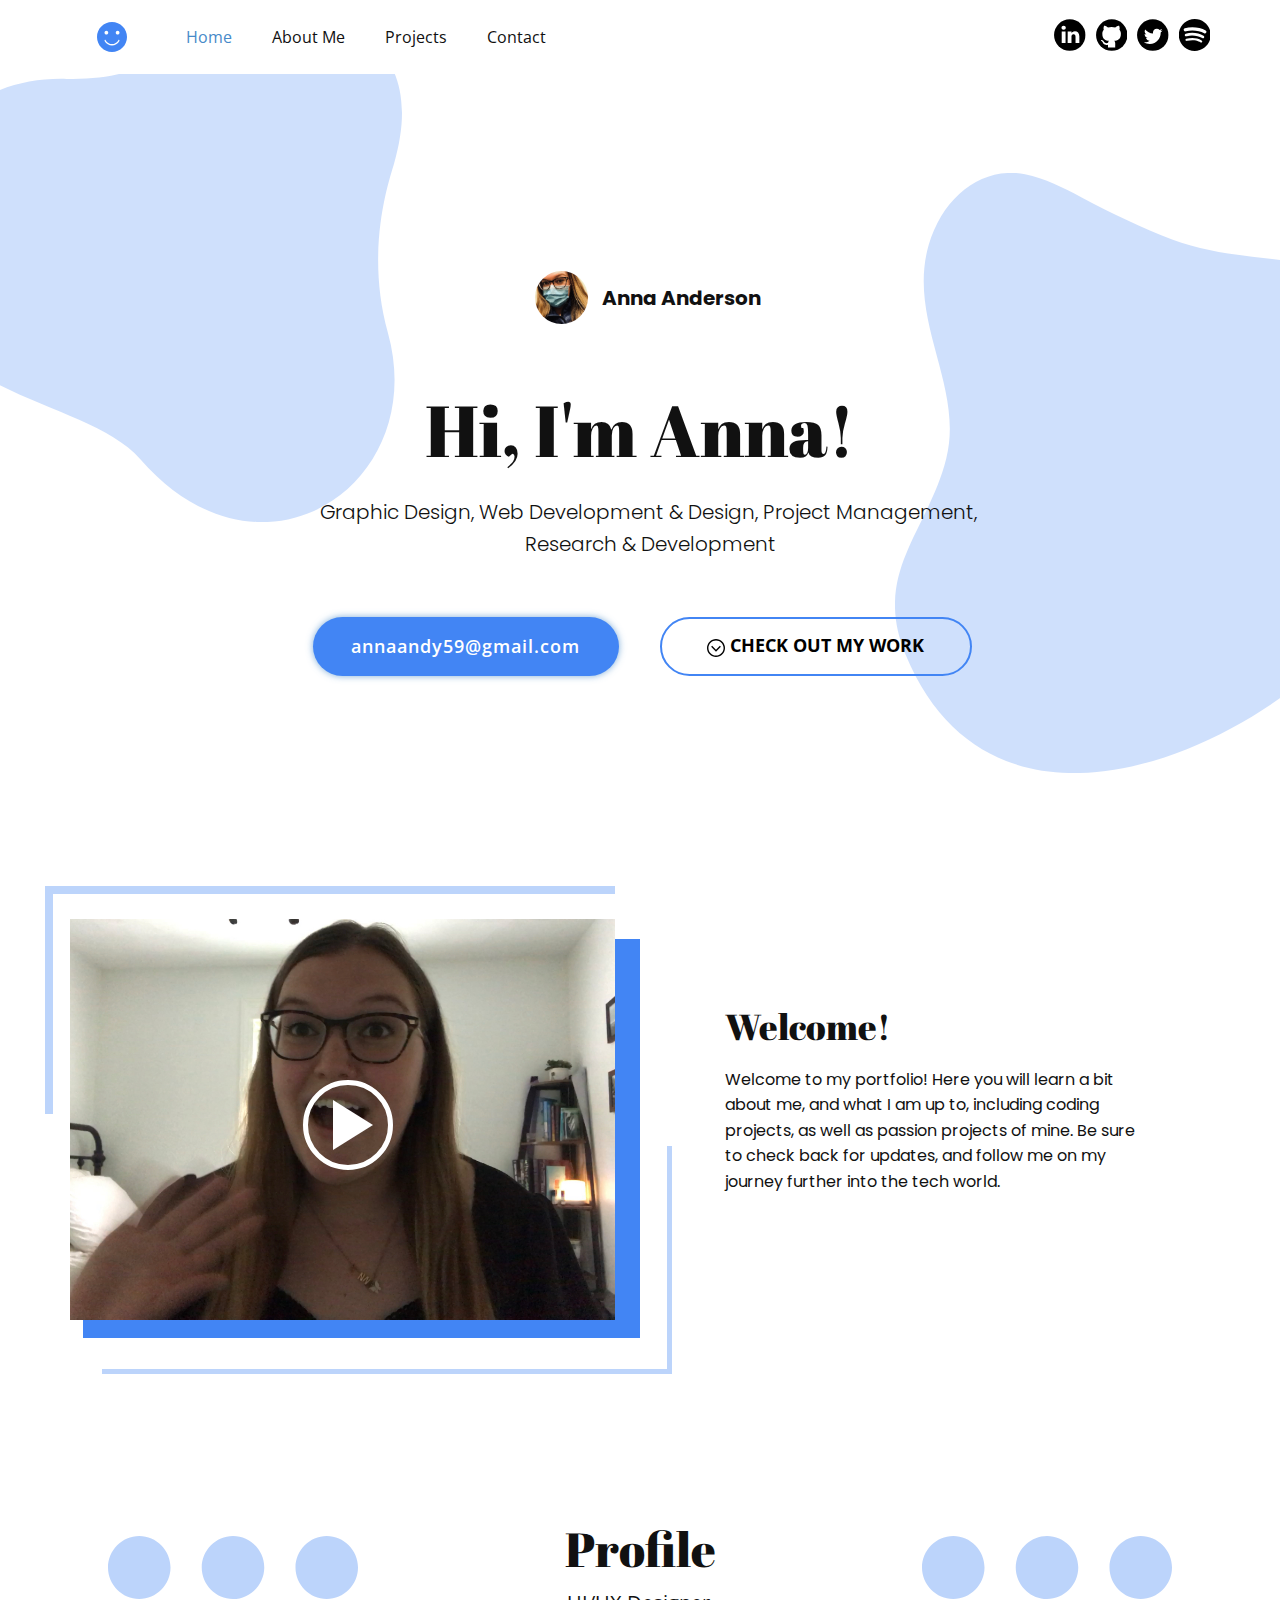
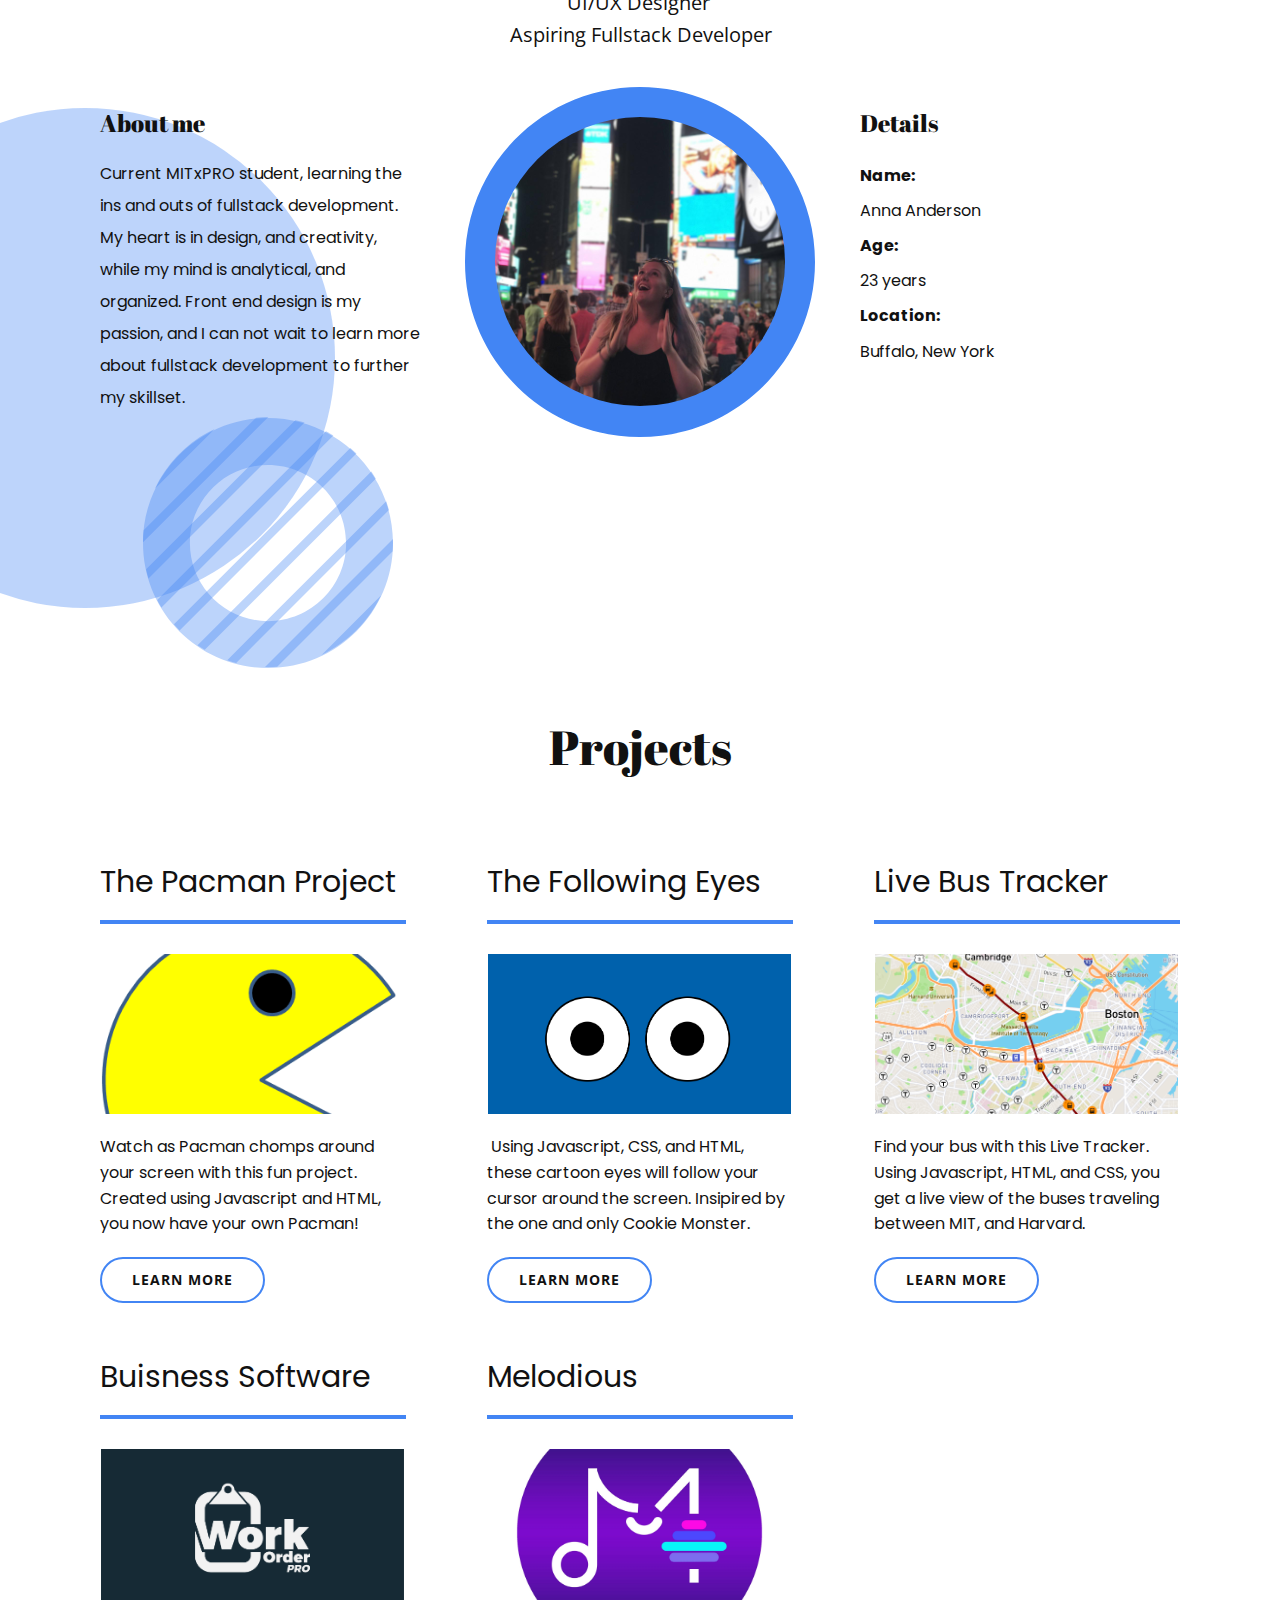
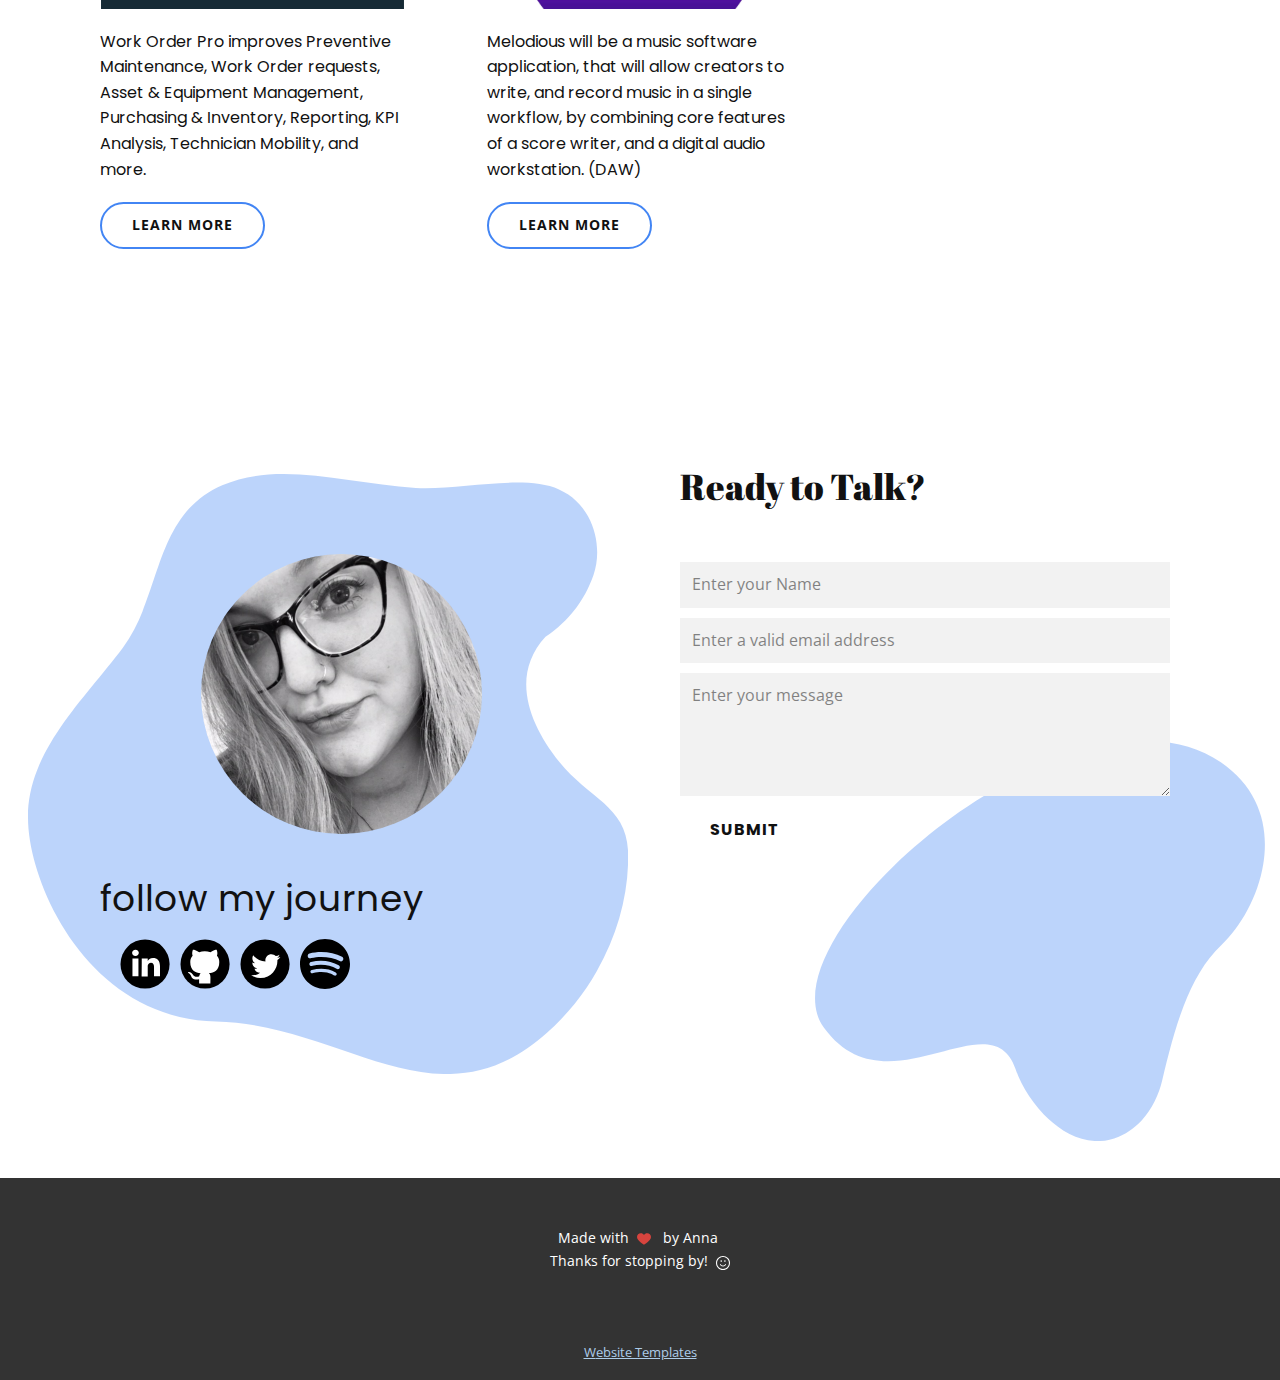
<file: index.html>
<!DOCTYPE html>
<html style="font-size: 16px;">
  <head>
    <meta name="viewport" content="width=device-width, initial-scale=1.0">
    <meta charset="utf-8">
    <meta name="keywords" content="Hi, I'm Anna!, Welcome!, Profile, Projects, follow my journey​, Ready to Talk​?">
    <meta name="description" content="">
    <meta name="page_type" content="np-template-header-footer-from-plugin">
    <title>Home</title>
    <link rel="stylesheet" href="nicepage.css" media="screen">
<link rel="stylesheet" href="Home.css" media="screen">
    <script class="u-script" type="text/javascript" src="jquery.js" defer=""></script>
    <script class="u-script" type="text/javascript" src="nicepage.js" defer=""></script>
    <meta name="generator" content="Nicepage 3.15.3, nicepage.com">
    <link id="u-theme-google-font" rel="stylesheet" href="https://fonts.googleapis.com/css?family=Roboto:100,100i,300,300i,400,400i,500,500i,700,700i,900,900i|Open+Sans:300,300i,400,400i,600,600i,700,700i,800,800i">
    <link id="u-page-google-font" rel="stylesheet" href="https://fonts.googleapis.com/css?family=Poppins:100,100i,200,200i,300,300i,400,400i,500,500i,600,600i,700,700i,800,800i,900,900i|Abril+Fatface:400">
    
    
    
    
    
    
    <script type="application/ld+json">{
		"@context": "http://schema.org",
		"@type": "Organization",
		"name": "",
		"url": "index.html",
		"sameAs": [
				"https://www.linkedin.com/in/anna-anderson-a6648b173",
				"https://github.com/AnnaAndy0",
				"https://twitter.com/Anna_Andy_",
				"https://open.spotify.com/user/obohouhadd54lkcz5szh0oqex"
		]
}</script>
    <meta property="og:title" content="Home">
    <meta property="og:type" content="website">
    <meta name="theme-color" content="#478ac9">
    <link rel="canonical" href="index.html">
    <meta property="og:url" content="index.html">
    <meta name="twitter:site" content="@">
    <meta name="twitter:card" content="summary_large_image">
    <meta name="twitter:title" content="Home">
    <meta name="twitter:description" content="">
  </head>
  <body data-home-page="Home.html" data-home-page-title="Home" class="u-body u-overlap"><header class="u-align-center-sm u-align-center-xs u-clearfix u-header u-header" id="sec-73fb"><div class="u-clearfix u-sheet u-sheet-1">
        <div class="u-social-icons u-spacing-10 u-social-icons-1">
          <a class="u-social-url" target="_blank" title="LinkedIn" href="https://www.linkedin.com/in/anna-anderson-a6648b173"><span class="u-icon u-icon-circle u-social-icon u-social-linkedin u-text-black u-icon-1"><svg class="u-svg-link" preserveAspectRatio="xMidYMin slice" viewBox="0 0 112 112" style=""><use xmlns:xlink="http://www.w3.org/1999/xlink" xlink:href="#svg-50aa"></use></svg><svg class="u-svg-content" viewBox="0 0 112 112" x="0" y="0" id="svg-50aa"><circle fill="currentColor" cx="56.1" cy="56.1" r="55"></circle><path fill="#FFFFFF" d="M41.3,83.7H27.9V43.4h13.4V83.7z M34.6,37.9L34.6,37.9c-4.6,0-7.5-3.1-7.5-7c0-4,3-7,7.6-7s7.4,3,7.5,7
            C42.2,34.8,39.2,37.9,34.6,37.9z M89.6,83.7H76.2V62.2c0-5.4-1.9-9.1-6.8-9.1c-3.7,0-5.9,2.5-6.9,4.9c-0.4,0.9-0.4,2.1-0.4,3.3v22.5
            H48.7c0,0,0.2-36.5,0-40.3h13.4v5.7c1.8-2.7,5-6.7,12.1-6.7c8.8,0,15.4,5.8,15.4,18.1V83.7z"></path></svg></span>
          </a>
          <a class="u-social-url" target="_blank" title="Github" href="https://github.com/AnnaAndy0"><span class="u-icon u-icon-circle u-social-github u-social-icon u-text-black u-icon-2"><svg class="u-svg-link" preserveAspectRatio="xMidYMin slice" viewBox="0 0 112 112" style=""><use xmlns:xlink="http://www.w3.org/1999/xlink" xlink:href="#svg-a425"></use></svg><svg class="u-svg-content" viewBox="0 0 112 112" x="0" y="0" id="svg-a425"><circle fill="currentColor" cx="56.1" cy="56.1" r="55"></circle><path fill="#FFFFFF" d="M88,51.3c0-5.5-1.9-10.2-5.3-13.7c0.6-1.3,2.3-6.5-0.5-13.5c0,0-4.2-1.4-14,5.3c-4.1-1.1-8.4-1.7-12.7-1.8
	c-4.3,0-8.7,0.6-12.7,1.8c-9.7-6.6-14-5.3-14-5.3c-2.8,7-1,12.2-0.5,13.5C25,41.2,23,45.7,23,51.3c0,19.6,11.9,23.9,23.3,25.2
	c-1.5,1.3-2.8,3.5-3.2,6.8c-3,1.3-10.2,3.6-14.9-4.3c0,0-2.7-4.9-7.8-5.3c0,0-5-0.1-0.4,3.1c0,0,3.3,1.6,5.6,7.5c0,0,3,9.1,17.2,6
	c0,4.3,0.1,8.3,0.1,9.5h25.2c0-1.7,0.1-7.2,0.1-14c0-4.7-1.7-7.9-3.4-9.4C76,75.2,88,70.9,88,51.3z"></path></svg></span>
          </a>
          <a class="u-social-url" target="_blank" title="Twitter" href="https://twitter.com/Anna_Andy_"><span class="u-icon u-icon-circle u-social-icon u-social-twitter u-text-black u-icon-3"><svg class="u-svg-link" preserveAspectRatio="xMidYMin slice" viewBox="0 0 112 112" style=""><use xmlns:xlink="http://www.w3.org/1999/xlink" xlink:href="#svg-7ea7"></use></svg><svg class="u-svg-content" viewBox="0 0 112 112" x="0" y="0" id="svg-7ea7"><circle fill="currentColor" class="st0" cx="56.1" cy="56.1" r="55"></circle><path fill="#FFFFFF" d="M83.8,47.3c0,0.6,0,1.2,0,1.7c0,17.7-13.5,38.2-38.2,38.2C38,87.2,31,85,25,81.2c1,0.1,2.1,0.2,3.2,0.2
            c6.3,0,12.1-2.1,16.7-5.7c-5.9-0.1-10.8-4-12.5-9.3c0.8,0.2,1.7,0.2,2.5,0.2c1.2,0,2.4-0.2,3.5-0.5c-6.1-1.2-10.8-6.7-10.8-13.1
            c0-0.1,0-0.1,0-0.2c1.8,1,3.9,1.6,6.1,1.7c-3.6-2.4-6-6.5-6-11.2c0-2.5,0.7-4.8,1.8-6.7c6.6,8.1,16.5,13.5,27.6,14
            c-0.2-1-0.3-2-0.3-3.1c0-7.4,6-13.4,13.4-13.4c3.9,0,7.3,1.6,9.8,4.2c3.1-0.6,5.9-1.7,8.5-3.3c-1,3.1-3.1,5.8-5.9,7.4
            c2.7-0.3,5.3-1,7.7-2.1C88.7,43,86.4,45.4,83.8,47.3z"></path></svg></span>
          </a>
          <a class="u-social-url" target="_blank" title="Spotify" href="https://open.spotify.com/user/obohouhadd54lkcz5szh0oqex"><span class="u-icon u-icon-circle u-social-icon u-social-spotify u-text-black u-icon-4"><svg class="u-svg-link" preserveAspectRatio="xMidYMin slice" viewBox="0 0 24 24" style=""><use xmlns:xlink="http://www.w3.org/1999/xlink" xlink:href="#svg-1ce2"></use></svg><svg class="u-svg-content" viewBox="0 0 24 24" id="svg-1ce2"><path d="m12 24c6.624 0 12-5.376 12-12s-5.376-12-12-12-12 5.376-12 12 5.376 12 12 12zm4.872-6.344v.001c-.807 0-3.356-2.828-10.52-1.36-.189.049-.436.126-.576.126-.915 0-1.09-1.369-.106-1.578 3.963-.875 8.013-.798 11.467 1.268.824.526.474 1.543-.265 1.543zm1.303-3.173c-.113-.03-.08.069-.597-.203-3.025-1.79-7.533-2.512-11.545-1.423-.232.063-.358.126-.576.126-1.071 0-1.355-1.611-.188-1.94 4.716-1.325 9.775-.552 13.297 1.543.392.232.547.533.547.953-.005.522-.411.944-.938.944zm-13.627-7.485c4.523-1.324 11.368-.906 15.624 1.578 1.091.629.662 2.22-.498 2.22l-.001-.001c-.252 0-.407-.063-.625-.189-3.443-2.056-9.604-2.549-13.59-1.436-.175.048-.393.125-.625.125-.639 0-1.127-.499-1.127-1.142 0-.657.407-1.029.842-1.155z"></path></svg></span>
          </a>
        </div>
        <nav class="u-align-left u-menu u-menu-dropdown u-offcanvas u-menu-1">
          <div class="menu-collapse" style="font-size: 1rem;">
            <a class="u-button-style u-nav-link" href="#">
              <svg class="u-svg-link" preserveAspectRatio="xMidYMin slice" viewBox="0 0 302 302" style=""><use xmlns:xlink="http://www.w3.org/1999/xlink" xlink:href="#svg-8a8f"></use></svg>
              <svg xmlns="http://www.w3.org/2000/svg" xmlns:xlink="http://www.w3.org/1999/xlink" version="1.1" id="svg-8a8f" x="0px" y="0px" viewBox="0 0 302 302" style="enable-background:new 0 0 302 302;" xml:space="preserve" class="u-svg-content"><g><rect y="36" width="302" height="30"></rect><rect y="236" width="302" height="30"></rect><rect y="136" width="302" height="30"></rect>
</g><g></g><g></g><g></g><g></g><g></g><g></g><g></g><g></g><g></g><g></g><g></g><g></g><g></g><g></g><g></g></svg>
            </a>
          </div>
          <div class="u-custom-menu u-nav-container">
            <ul class="u-nav u-unstyled u-nav-1"><li class="u-nav-item"><a class="u-button-style u-nav-link u-text-active-palette-1-base u-text-hover-palette-2-base" href="Home.html#carousel_c04e" data-page-id="51518900" style="padding: 10px 20px;">Home</a>
</li><li class="u-nav-item"><a class="u-button-style u-nav-link u-text-active-palette-1-base u-text-hover-palette-2-base" href="Home.html#carousel_fd09" data-page-id="51518900" style="padding: 10px 20px;">About Me</a>
</li><li class="u-nav-item"><a class="u-button-style u-nav-link u-text-active-palette-1-base u-text-hover-palette-2-base" href="Home.html#sec-bd10" data-page-id="51518900" style="padding: 10px 20px;">Projects</a>
</li><li class="u-nav-item"><a class="u-button-style u-nav-link u-text-active-palette-1-base u-text-hover-palette-2-base" href="Home.html#sec-a4eb" data-page-id="51518900" style="padding: 10px 20px;">Contact</a>
</li></ul>
          </div>
          <div class="u-custom-menu u-nav-container-collapse">
            <div class="u-align-center u-black u-container-style u-inner-container-layout u-opacity u-opacity-95 u-sidenav">
              <div class="u-sidenav-overflow">
                <div class="u-menu-close"></div>
                <ul class="u-align-center u-nav u-popupmenu-items u-unstyled u-nav-2"><li class="u-nav-item"><a class="u-button-style u-nav-link" href="Home.html#carousel_c04e" data-page-id="51518900" style="padding: 10px 20px;">Home</a>
</li><li class="u-nav-item"><a class="u-button-style u-nav-link" href="Home.html#carousel_fd09" data-page-id="51518900" style="padding: 10px 20px;">About Me</a>
</li><li class="u-nav-item"><a class="u-button-style u-nav-link" href="Home.html#sec-bd10" data-page-id="51518900" style="padding: 10px 20px;">Projects</a>
</li><li class="u-nav-item"><a class="u-button-style u-nav-link" href="Home.html#sec-a4eb" data-page-id="51518900" style="padding: 10px 20px;">Contact</a>
</li></ul>
              </div>
            </div>
            <div class="u-black u-menu-overlay u-opacity u-opacity-70"></div>
          </div>
        </nav>
        <div class="u-shape u-shape-svg u-text-custom-color-3 u-shape-1">
          <svg class="u-svg-link" preserveAspectRatio="none" viewBox="0 0 160 160" style=""><use xmlns:xlink="http://www.w3.org/1999/xlink" xlink:href="#svg-53cf"></use></svg>
          <svg class="u-svg-content" viewBox="0 0 160 160" x="0px" y="0px" id="svg-53cf"><path d="M80,0C35.9,0,0,35.9,0,80s35.9,80,80,80s80-35.9,80-80S124.1,0,80,0z M50,46.7c5.5,0,10,4.5,10,10s-4.5,10-10,10
	s-10-4.5-10-10S44.5,46.7,50,46.7z M119.5,100.8C110.8,116,96.1,125,80,125s-30.7-9.1-39.5-24.2c-1-1.7-0.5-4.1,1-5.2
	s3.6-0.6,4.6,1.1c7.4,13.1,20.1,20.8,33.9,20.8s26.4-7.8,33.9-20.8c1-1.7,3.1-2.3,4.6-1.1C120,96.7,120.5,99.1,119.5,100.8z
	 M110,66.7c-5.5,0-10-4.5-10-10s4.5-10,10-10s10,4.5,10,10S115.5,66.7,110,66.7z"></path></svg>
        </div>
      </div></header>
    <section class="u-align-center u-clearfix u-white u-section-1" id="carousel_c04e">
      <div class="u-clearfix u-sheet u-sheet-1">
        <div class="u-shape u-shape-svg u-text-palette-1-base u-shape-1">
          <svg class="u-svg-link" preserveAspectRatio="none" viewBox="0 0 160 160" style=""><use xmlns:xlink="http://www.w3.org/1999/xlink" xlink:href="#svg-2569"></use></svg>
          <svg class="u-svg-content" viewBox="0 0 160 160" x="0px" y="0px" id="svg-2569"><path d="M152.7,0c-4,0-7.3,3.3-7.3,7.3s3.3,7.3,7.3,7.3c4,0,7.3-3.3,7.3-7.3S156.7,0,152.7,0z M128.5,24.2c-4,0-7.3,3.3-7.3,7.3
	s3.3,7.3,7.3,7.3c4,0,7.3-3.3,7.3-7.3S132.5,24.2,128.5,24.2z M152.7,24.2c-4,0-7.3,3.3-7.3,7.3s3.3,7.3,7.3,7.3
	c4,0,7.3-3.3,7.3-7.3S156.7,24.2,152.7,24.2z M104.2,48.5c-4,0-7.3,3.3-7.3,7.3s3.3,7.3,7.3,7.3c4,0,7.3-3.3,7.3-7.3
	S108.2,48.5,104.2,48.5z M128.5,48.5c-4,0-7.3,3.3-7.3,7.3s3.3,7.3,7.3,7.3c4,0,7.3-3.3,7.3-7.3S132.5,48.5,128.5,48.5z M152.7,48.5
	c-4,0-7.3,3.3-7.3,7.3s3.3,7.3,7.3,7.3c4,0,7.3-3.3,7.3-7.3S156.7,48.5,152.7,48.5z M80,72.7c-4,0-7.3,3.3-7.3,7.3s3.3,7.3,7.3,7.3
	s7.3-3.3,7.3-7.3S84,72.7,80,72.7z M104.2,72.7c-4,0-7.3,3.3-7.3,7.3s3.3,7.3,7.3,7.3c4,0,7.3-3.3,7.3-7.3S108.2,72.7,104.2,72.7z
	 M128.5,72.7c-4,0-7.3,3.3-7.3,7.3s3.3,7.3,7.3,7.3c4,0,7.3-3.3,7.3-7.3S132.5,72.7,128.5,72.7z M152.7,72.7c-4,0-7.3,3.3-7.3,7.3
	s3.3,7.3,7.3,7.3c4,0,7.3-3.3,7.3-7.3S156.7,72.7,152.7,72.7z M55.8,97c-4,0-7.3,3.3-7.3,7.3c0,4,3.3,7.3,7.3,7.3s7.3-3.3,7.3-7.3
	C63,100.3,59.7,97,55.8,97z M80,97c-4,0-7.3,3.3-7.3,7.3c0,4,3.3,7.3,7.3,7.3s7.3-3.3,7.3-7.3C87.3,100.3,84,97,80,97z M104.2,97
	c-4,0-7.3,3.3-7.3,7.3c0,4,3.3,7.3,7.3,7.3c4,0,7.3-3.3,7.3-7.3C111.5,100.3,108.2,97,104.2,97z M128.5,97c-4,0-7.3,3.3-7.3,7.3
	c0,4,3.3,7.3,7.3,7.3c4,0,7.3-3.3,7.3-7.3C135.8,100.3,132.5,97,128.5,97z M152.7,97c-4,0-7.3,3.3-7.3,7.3c0,4,3.3,7.3,7.3,7.3
	c4,0,7.3-3.3,7.3-7.3C160,100.3,156.7,97,152.7,97z M31.5,121.2c-4,0-7.3,3.3-7.3,7.3c0,4,3.3,7.3,7.3,7.3s7.3-3.3,7.3-7.3
	C38.8,124.5,35.5,121.2,31.5,121.2z M55.8,121.2c-4,0-7.3,3.3-7.3,7.3c0,4,3.3,7.3,7.3,7.3s7.3-3.3,7.3-7.3
	C63,124.5,59.7,121.2,55.8,121.2z M80,121.2c-4,0-7.3,3.3-7.3,7.3c0,4,3.3,7.3,7.3,7.3s7.3-3.3,7.3-7.3
	C87.3,124.5,84,121.2,80,121.2z M104.2,121.2c-4,0-7.3,3.3-7.3,7.3c0,4,3.3,7.3,7.3,7.3c4,0,7.3-3.3,7.3-7.3
	C111.5,124.5,108.2,121.2,104.2,121.2z M128.5,121.2c-4,0-7.3,3.3-7.3,7.3c0,4,3.3,7.3,7.3,7.3c4,0,7.3-3.3,7.3-7.3
	C135.8,124.5,132.5,121.2,128.5,121.2z M152.7,121.2c-4,0-7.3,3.3-7.3,7.3c0,4,3.3,7.3,7.3,7.3c4,0,7.3-3.3,7.3-7.3
	C160,124.5,156.7,121.2,152.7,121.2z M7.3,145.5c-4,0-7.3,3.3-7.3,7.3c0,4,3.3,7.3,7.3,7.3s7.3-3.3,7.3-7.3
	C14.5,148.8,11.2,145.5,7.3,145.5z M31.5,145.5c-4,0-7.3,3.3-7.3,7.3c0,4,3.3,7.3,7.3,7.3s7.3-3.3,7.3-7.3
	C38.8,148.8,35.5,145.5,31.5,145.5z M55.8,145.5c-4,0-7.3,3.3-7.3,7.3c0,4,3.3,7.3,7.3,7.3s7.3-3.3,7.3-7.3
	C63,148.8,59.7,145.5,55.8,145.5z M80,145.5c-4,0-7.3,3.3-7.3,7.3c0,4,3.3,7.3,7.3,7.3s7.3-3.3,7.3-7.3
	C87.3,148.8,84,145.5,80,145.5z M104.2,145.5c-4,0-7.3,3.3-7.3,7.3c0,4,3.3,7.3,7.3,7.3c4,0,7.3-3.3,7.3-7.3
	C111.5,148.8,108.2,145.5,104.2,145.5z M128.5,145.5c-4,0-7.3,3.3-7.3,7.3c0,4,3.3,7.3,7.3,7.3c4,0,7.3-3.3,7.3-7.3
	C135.8,148.8,132.5,145.5,128.5,145.5z M152.7,145.5c-4,0-7.3,3.3-7.3,7.3c0,4,3.3,7.3,7.3,7.3c4,0,7.3-3.3,7.3-7.3
	C160,148.8,156.7,145.5,152.7,145.5z"></path></svg>
        </div>
        <div class="u-opacity u-opacity-25 u-shape u-shape-svg u-text-custom-color-3 u-shape-2">
          <svg class="u-svg-link" preserveAspectRatio="none" viewBox="0 0 160 140" style=""><use xmlns:xlink="http://www.w3.org/1999/xlink" xlink:href="#svg-2ee9"></use></svg>
          <svg class="u-svg-content" viewBox="0 0 160 140" x="0px" y="0px" id="svg-2ee9"><g><g><path d="M138.9,102.2c-9.5,10.1-24.4,20.2-41.2,27.4C63.2,144.5,21,147.1,3.1,112.4c-9.9-19.1,6.5-28.8,11.8-45.7
			c5.3-16.9-11.4-32.3-5.1-49.9c1.8-4.9,4.9-9,8.9-11.9C24,1,30.8-0.8,37.8,0.3C43.6,1.2,49,3.5,54.3,5.7c8.8,3.7,17.4,7.1,26.3,9.8
			c15.7,4.7,31.3,3.7,47.1,7.2c8.5,1.9,16.7,5.6,22.6,11.8C170.3,55.7,155.8,84.1,138.9,102.2z"></path>
</g>
</g></svg>
        </div>
        <div class="u-opacity u-opacity-25 u-shape u-shape-svg u-text-custom-color-3 u-shape-3">
          <svg class="u-svg-link" preserveAspectRatio="none" viewBox="0 0 160 160" style=""><use xmlns:xlink="http://www.w3.org/1999/xlink" xlink:href="#svg-49ae"></use></svg>
          <svg class="u-svg-content" viewBox="0 0 160 160" x="0px" y="0px" id="svg-49ae"><path d="M157.4,45.5c11.3-39.1-16.3-50.2-43.8-43.8c-25.2,5.8-35.5,17.2-61,16.5C21.7,17.4,0,39.8,0,71.3
	c0,49.1,58.2,47.8,76.2,68.5c38.8,44.7,92.8,8.2,79.3-40.3C148.1,73.2,155.9,50.6,157.4,45.5z"></path></svg>
        </div>
        <div class="u-align-left u-container-style u-group u-group-1">
          <div class="u-container-layout u-container-layout-1">
            <div alt="" class="u-image u-image-circle u-image-1" data-image-width="2320" data-image-height="3088"></div>
            <h5 class="u-align-center u-custom-font u-text u-text-1">Anna Anderson</h5>
          </div>
        </div>
        <div class="u-container-style u-group u-group-2">
          <div class="u-container-layout u-container-layout-2">
            <h1 class="u-align-center u-custom-font u-text u-text-2">Hi, I'm Anna!</h1>
            <p class="u-align-center u-custom-font u-text u-text-3">Graphic Design, Web Development &amp; Design, Project Management,<br>&nbsp;Research &amp; Development
            </p>
          </div>
        </div>
        <div class="u-clearfix u-gutter-0 u-layout-wrap u-layout-wrap-1">
          <div class="u-layout">
            <div class="u-layout-row">
              <div class="u-align-center-sm u-align-center-xs u-align-right-lg u-align-right-md u-align-right-xl u-container-style u-layout-cell u-left-cell u-size-30 u-layout-cell-1">
                <div class="u-container-layout u-valign-bottom-sm u-valign-bottom-xs u-container-layout-3">
                  <a href="mailto:annaandy59@gmail.com" class="u-btn u-btn-round u-button-style u-custom-color-3 u-radius-50 u-btn-1">annaandy59@gmail.com</a>
                </div>
              </div>
              <div class="u-align-center-sm u-align-center-xs u-align-left-lg u-align-left-md u-align-left-xl u-container-style u-layout-cell u-right-cell u-size-30 u-layout-cell-2">
                <div class="u-container-layout u-valign-middle-lg u-valign-middle-md u-valign-middle-xl u-valign-top-sm u-valign-top-xs u-container-layout-4">
                  <a href="Home.html#sec-bd10" data-page-id="51518900" class="u-border-2 u-border-custom-color-3 u-btn u-btn-round u-button-style u-hover-custom-color-3 u-none u-radius-50 u-text-black u-text-hover-white u-btn-2"><span class="u-icon"><svg xmlns="http://www.w3.org/2000/svg" xmlns:xlink="http://www.w3.org/1999/xlink" version="1.1" xml:space="preserve" class="u-svg-content" viewBox="0 0 512 512" style="width: 1em; height: 1em;"><path d="m256 512c-68.378906 0-132.667969-26.628906-181.019531-74.980469-48.351563-48.351562-74.980469-112.640625-74.980469-181.019531s26.628906-132.667969 74.980469-181.019531c48.351562-48.351563 112.640625-74.980469 181.019531-74.980469s132.667969 26.628906 181.019531 74.980469c48.351563 48.351562 74.980469 112.640625 74.980469 181.019531s-26.628906 132.667969-74.980469 181.019531c-48.351562 48.351563-112.640625 74.980469-181.019531 74.980469zm0-472c-119.101562 0-216 96.898438-216 216s96.898438 216 216 216 216-96.898438 216-216-96.898438-216-216-216zm138.285156 182-28.285156-28.285156-110 110-110-110-28.285156 28.285156 138.285156 138.285156zm0 0"></path></svg><img></span>&nbsp;Check out my work
                  </a>
                </div>
              </div>
            </div>
          </div>
        </div>
      </div>
    </section>
    <section class="u-clearfix u-section-2" id="sec-0da6">
      <div class="u-clearfix u-sheet u-sheet-1">
        <div class="u-custom-color-3 u-shape u-shape-rectangle u-shape-1"></div>
        <div class="u-clearfix u-expanded-width u-gutter-50 u-layout-wrap u-layout-wrap-1">
          <div class="u-layout">
            <div class="u-layout-row">
              <div class="u-align-left u-container-style u-layout-cell u-left-cell u-size-30 u-layout-cell-1">
                <div class="u-container-layout u-container-layout-1">
                  <div class="u-expanded u-video u-video-contain u-video-1">
                    <div class="embed-responsive embed-responsive-1">
                      <iframe style="position: absolute;top: 0;left: 0;width: 100%;height: 100%;" class="embed-responsive-item" data-src="https://www.youtube.com/embed/jyIqPT9k4eg?mute=0&amp;showinfo=0&amp;controls=0&amp;start=0" data-poster="images/IMG_479E9BB06CF0-1.jpeg" frameborder="0" allowfullscreen=""></iframe>
                      <button class="u-video-poster u-video-poster-1" data-src="images/IMG_479E9BB06CF0-1.jpeg"></button>
                    </div>
                  </div>
                </div>
              </div>
              <div class="u-align-left u-container-style u-layout-cell u-right-cell u-size-30 u-layout-cell-2">
                <div class="u-container-layout u-container-layout-2">
                  <h2 class="u-custom-font u-text u-text-1">Welcome!</h2>
                  <p class="u-custom-font u-text u-text-2">Welcome to my portfolio! Here you will learn a bit about me, and what I am up to, including coding projects, as well as passion projects of mine. Be sure to check back for updates, and follow me on my journey further into the tech world.&nbsp;</p>
                </div>
              </div>
            </div>
          </div>
        </div>
        <div class="u-border-8 u-border-custom-color-3 u-opacity u-opacity-35 u-shape u-shape-bottom u-shape-right u-shape-2"></div>
        <div class="u-border-5 u-border-custom-color-3 u-opacity u-opacity-35 u-shape u-shape-left u-shape-top u-shape-3"></div>
      </div>
    </section>
    <section class="u-align-center-lg u-align-center-md u-align-center-xl u-align-left-sm u-align-left-xs u-clearfix u-section-3" id="carousel_fd09">
      <div class="u-clearfix u-sheet u-sheet-1">
        <div class="u-custom-color-3 u-opacity u-opacity-35 u-shape u-shape-circle u-shape-1"></div>
        <h1 class="u-custom-font u-text u-text-1">Profile</h1>
        <div class="u-opacity u-opacity-35 u-shape u-shape-svg u-text-custom-color-3 u-shape-2">
          <svg class="u-svg-link" preserveAspectRatio="none" viewBox="0 0 160 40" style=""><use xmlns:xlink="http://www.w3.org/1999/xlink" xlink:href="#svg-ef60"></use></svg>
          <svg class="u-svg-content" viewBox="0 0 160 40" x="0px" y="0px" id="svg-ef60"><path d="M60,20C60,9.1,69.1,0,80,0s20,9.1,20,20s-9.1,20-20,20S60,30.9,60,20z M0,20C0,9.1,9.1,0,20,0s20,9.1,20,20s-9.1,20-20,20
	S0,30.9,0,20z M120,20c0-10.9,9.1-20,20-20s20,9.1,20,20s-9.1,20-20,20S120,30.9,120,20z"></path></svg>
        </div>
        <p class="u-large-text u-text u-text-variant u-text-2">UI/UX Designer&nbsp;<br>Aspiring Fullstack Developer
        </p>
        <div class="u-opacity u-opacity-35 u-shape u-shape-svg u-text-custom-color-3 u-shape-3">
          <svg class="u-svg-link" preserveAspectRatio="none" viewBox="0 0 160 40" style=""><use xmlns:xlink="http://www.w3.org/1999/xlink" xlink:href="#svg-7140"></use></svg>
          <svg class="u-svg-content" viewBox="0 0 160 40" x="0px" y="0px" id="svg-7140"><path d="M60,20C60,9.1,69.1,0,80,0s20,9.1,20,20s-9.1,20-20,20S60,30.9,60,20z M0,20C0,9.1,9.1,0,20,0s20,9.1,20,20s-9.1,20-20,20
	S0,30.9,0,20z M120,20c0-10.9,9.1-20,20-20s20,9.1,20,20s-9.1,20-20,20S120,30.9,120,20z"></path></svg>
        </div>
        <div class="u-opacity u-opacity-35 u-shape u-shape-svg u-text-custom-color-3 u-shape-4">
          <svg class="u-svg-link" preserveAspectRatio="none" viewBox="0 0 160 160" style=""><use xmlns:xlink="http://www.w3.org/1999/xlink" xlink:href="#svg-60f5"></use></svg>
          <svg class="u-svg-content" viewBox="0 0 160 160" x="0px" y="0px" id="svg-60f5"><path d="M114.3,152.3l38-38C144.4,130.9,130.9,144.4,114.3,152.3z M117.1,9.1l-108,108c0.8,1.6,1.7,3.2,2.7,4.8l110-110
	C120.3,10.9,118.7,10,117.1,9.1z M97.5,2L2,97.5c0.4,2,1,4,1.5,5.9l99.9-99.9C101.5,2.9,99.5,2.4,97.5,2z M80,160c2,0,4-0.1,5.9-0.2
	l73.9-73.9c0.1-2,0.2-3.9,0.2-5.9c0-0.6,0-1.2,0-1.9L78.1,160C78.8,160,79.4,160,80,160z M34.9,146.1c1.5,1,3,2,4.6,2.9L149,39.5
	c-0.9-1.6-1.9-3.1-2.9-4.6L34.9,146.1z M132.7,19.8L19.8,132.7c1.2,1.3,2.3,2.6,3.6,3.9L136.6,23.4C135.3,22.2,134,21,132.7,19.8z
	 M59.6,157.4l97.8-97.8c-0.5-1.9-1.1-3.8-1.7-5.7L53.9,155.6C55.8,156.3,57.7,156.9,59.6,157.4z M7.6,45.9L45.9,7.6
	C29.1,15.5,15.5,29.1,7.6,45.9z M80,0c-2.6,0-5.1,0.1-7.6,0.4l-72,72C0.1,74.9,0,77.4,0,80c0,0.1,0,0.2,0,0.2L80.2,0
	C80.2,0,80.1,0,80,0z"></path></svg>
        </div>
        <div class="u-clearfix u-layout-wrap u-layout-wrap-1">
          <div class="u-layout">
            <div class="u-layout-row">
              <div class="u-container-style u-layout-cell u-size-20 u-layout-cell-1">
                <div class="u-container-layout u-container-layout-1">
                  <h4 class="u-custom-font u-text u-text-3">About me</h4>
                  <p class="u-custom-font u-text u-text-4">Current MITxPRO student, learning the ins and outs of fullstack development. My heart is in design, and creativity, while my mind is analytical, and organized. Front end design is my passion, and I can not wait to learn more about fullstack development to further my skillset.&nbsp;</p>
                  <div class="u-opacity u-opacity-35 u-shape u-shape-svg u-text-custom-color-3 u-shape-5">
                    <svg class="u-svg-link" preserveAspectRatio="none" viewBox="0 0 160 160" style=""><use xmlns:xlink="http://www.w3.org/1999/xlink" xlink:href="#svg-375a"></use></svg>
                    <svg class="u-svg-content" viewBox="0 0 160 160" x="0px" y="0px" id="svg-375a" style="enable-background:new 0 0 160 160;"><path d="M80,30c27.6,0,50,22.4,50,50s-22.4,50-50,50s-50-22.4-50-50S52.4,30,80,30 M80,0C35.8,0,0,35.8,0,80s35.8,80,80,80
	s80-35.8,80-80S124.2,0,80,0L80,0z"></path></svg>
                  </div>
                </div>
              </div>
              <div class="u-align-center-md u-align-left-sm u-align-left-xs u-container-style u-layout-cell u-size-20 u-layout-cell-2">
                <div class="u-container-layout u-container-layout-2">
                  <div class="u-shape u-shape-svg u-text-custom-color-3 u-shape-6">
                    <svg class="u-svg-link" preserveAspectRatio="none" viewBox="0 0 160 160" style=""><use xmlns:xlink="http://www.w3.org/1999/xlink" xlink:href="#svg-f9b3"></use></svg>
                    <svg class="u-svg-content" viewBox="0 0 160 160" x="0px" y="0px" id="svg-f9b3" style="enable-background:new 0 0 160 160;"><path d="M80,30c27.6,0,50,22.4,50,50s-22.4,50-50,50s-50-22.4-50-50S52.4,30,80,30 M80,0C35.8,0,0,35.8,0,80s35.8,80,80,80
	s80-35.8,80-80S124.2,0,80,0L80,0z"></path></svg>
                  </div>
                  <div class="u-rotation-parent u-rotation-parent-1">
                    <div alt="" class="u-image u-image-circle u-rotate-90 u-image-1" data-image-width="1600" data-image-height="1200"></div>
                  </div>
                </div>
              </div>
              <div class="u-container-style u-layout-cell u-size-20 u-layout-cell-3">
                <div class="u-container-layout u-container-layout-3">
                  <h4 class="u-custom-font u-text u-text-5">Details</h4>
                  <p class="u-custom-font u-text u-text-6">
                    <span style="font-weight: 700;">Name: </span>
                    <br>Anna Anderson<br>
                    <span style="font-weight: 700;">Age: </span>
                    <br>23 years <span style="font-weight: 700;">
                      <br>Location: 
                    </span>
                    <br>Buffalo, New York&nbsp;
                  </p>
                </div>
              </div>
            </div>
          </div>
        </div>
      </div>
    </section>
    <section class="u-clearfix u-white u-section-4" id="sec-bd10">
      <div class="u-clearfix u-sheet u-sheet-1">
        <h1 class="u-custom-font u-text u-text-default u-text-1">Projects</h1>
        <div class="u-list u-list-1">
          <div class="u-repeater u-repeater-1">
            <div class="u-container-style u-list-item u-repeater-item u-video-cover u-white">
              <div class="u-container-layout u-similar-container u-valign-bottom u-container-layout-1">
                <h3 class="u-custom-font u-text u-text-default u-text-2">The Pacman Project</h3>
                <div class="u-border-4 u-border-custom-color-3 u-expanded-width u-line u-line-horizontal u-line-1"></div>
                <img alt="" class="u-expanded-width-lg u-expanded-width-md u-expanded-width-sm u-expanded-width-xs u-image u-image-default u-image-1" data-image-width="349" data-image-height="369" src="PacMan1.png" data-href="https://github.com/AnnaAndy0/PacMan">
                <p class="u-custom-font u-text u-text-3">Watch as Pacman chomps around your screen with this fun project. Created using Javascript and HTML, you now have your own Pacman!</p>
                <a href="https://github.com/AnnaAndy0/PacMan" class="u-border-2 u-border-custom-color-3 u-btn u-btn-round u-button-style u-hover-custom-color-3 u-radius-50 u-white u-btn-1" target="_blank">learn more</a>
              </div>
            </div>
            <div class="u-container-style u-list-item u-repeater-item u-video-cover u-white u-list-item-2">
              <div class="u-container-layout u-similar-container u-valign-bottom u-container-layout-2">
                <h3 class="u-custom-font u-text u-text-default u-text-4">The Following Eyes</h3>
                <div class="u-border-4 u-border-custom-color-3 u-expanded-width u-line u-line-horizontal u-line-2"></div>
                <img alt="" class="u-expanded-width-lg u-expanded-width-md u-expanded-width-sm u-expanded-width-xs u-image u-image-default u-image-2" data-image-width="1782" data-image-height="1056" src="ScreenShot2021-05-27at4.13.26PM.png">
                <p class="u-custom-font u-text u-text-5">&nbsp;Using Javascript, CSS, and HTML, these cartoon eyes will follow your cursor around the screen. Insipired by the one and only Cookie Monster.</p>
                <a href="" class="u-border-2 u-border-custom-color-3 u-btn u-btn-round u-button-style u-hover-custom-color-3 u-radius-50 u-white u-btn-2">learn more</a>
              </div>
            </div>
            <div class="u-container-style u-list-item u-repeater-item u-video-cover u-white u-list-item-3">
              <div class="u-container-layout u-similar-container u-valign-bottom u-container-layout-3">
                <h3 class="u-custom-font u-text u-text-default u-text-6">Live Bus Tracker</h3>
                <div class="u-border-4 u-border-custom-color-3 u-expanded-width u-line u-line-horizontal u-line-3"></div>
                <img alt="" class="u-expanded-width-lg u-expanded-width-md u-expanded-width-sm u-expanded-width-xs u-image u-image-default u-image-3" data-image-width="1248" data-image-height="1024" src="ScreenShot2021-05-27at9.16.28PM.png">
                <p class="u-custom-font u-text u-text-7">Find your bus with this Live Tracker. Using Javascript, HTML, and CSS, you get a live view of the buses traveling between MIT, and Harvard.&nbsp;</p>
                <a href="https://github.com/AnnaAndy0/BusTracker" class="u-border-2 u-border-custom-color-3 u-btn u-btn-round u-button-style u-hover-custom-color-3 u-radius-50 u-white u-btn-3" target="_blank">learn more</a>
              </div>
            </div>
            <div class="u-container-style u-list-item u-repeater-item u-video-cover u-white u-list-item-4">
              <div class="u-container-layout u-similar-container u-valign-bottom u-container-layout-4">
                <h3 class="u-custom-font u-text u-text-default u-text-8">Buisness Software</h3>
                <div class="u-border-4 u-border-custom-color-3 u-expanded-width u-line u-line-horizontal u-line-4"></div>
                <img alt="" class="u-expanded-width-lg u-expanded-width-md u-expanded-width-sm u-expanded-width-xs u-image u-image-default u-image-4" data-image-width="2801" data-image-height="2001" src="WorkOrderPro3.jpg">
                <p class="u-custom-font u-text u-text-9">Work Order Pro improves Preventive Maintenance, Work Order requests, Asset &amp; Equipment Management, Purchasing &amp; Inventory, Reporting, KPI Analysis, Technician Mobility, and more.</p>
                <a href="https://workorderprocmms.com/" class="u-border-2 u-border-custom-color-3 u-btn u-btn-round u-button-style u-hover-custom-color-3 u-radius-50 u-white u-btn-4" target="_blank">learn more</a>
              </div>
            </div>
            <div class="u-container-style u-list-item u-repeater-item u-video-cover u-white u-list-item-5">
              <div class="u-container-layout u-similar-container u-valign-bottom u-container-layout-5">
                <h3 class="u-custom-font u-text u-text-default u-text-10">Melodious</h3>
                <div class="u-border-4 u-border-custom-color-3 u-expanded-width u-line u-line-horizontal u-line-5"></div>
                <img alt="" class="u-expanded-width-lg u-expanded-width-md u-expanded-width-sm u-expanded-width-xs u-image u-image-default u-image-5" data-image-width="1600" data-image-height="1600" src="IMG_AC76FC314DFE-1.jpeg">
                <p class="u-custom-font u-text u-text-11">Melodious will be a music software application, that will allow creators to write, and record music in a single workflow, by combining core features of a score writer, and a digital audio workstation. (DAW)</p>
                <a href="" class="u-border-2 u-border-custom-color-3 u-btn u-btn-round u-button-style u-hover-custom-color-3 u-radius-50 u-white u-btn-5">learn more</a>
              </div>
            </div>
          </div>
        </div>
      </div>
    </section>
    <section class="u-clearfix u-section-5" id="sec-a4eb">
      <div class="u-clearfix u-sheet u-sheet-1">
        <div class="u-opacity u-opacity-35 u-shape u-shape-svg u-text-custom-color-3 u-shape-1">
          <svg class="u-svg-link" preserveAspectRatio="none" viewBox="0 0 160 160" style=""><use xmlns:xlink="http://www.w3.org/1999/xlink" xlink:href="#svg-bc94"></use></svg>
          <svg class="u-svg-content" viewBox="0 0 160 160" x="0px" y="0px" id="svg-bc94" style="enable-background:new 0 0 160 160;"><path d="M151.7,132.5c-3.4,6-7.9,11.7-13.3,16.5c-29.2,26.1-54.1-2.3-88.2-3S0,109.5,0,91.6s14.8-31.3,25.3-45.3S33.4,11,51.8,3
	c15.3-6.6,33.6-0.4,51.6,0.7c11.2,0.7,28.8-3.8,38.2,0.4s11.8,15.4,9.2,22.8c-1.9,5.4-5.5,11.6-12.8,16.5
	c-9.3,10.1-4.7,22.9,3.7,33.4c7.8,9.7,17.7,11.7,18.3,23.5C160.4,110.8,157.6,122.2,151.7,132.5L151.7,132.5z"></path></svg>
        </div>
        <div class="u-clearfix u-expanded-width u-layout-wrap u-layout-wrap-1">
          <div class="u-layout">
            <div class="u-layout-row">
              <div class="u-size-30 u-size-60-md">
                <div class="u-layout-col">
                  <div class="u-container-style u-layout-cell u-left-cell u-size-40 u-layout-cell-1">
                    <div class="u-container-layout u-container-layout-1">
                      <img class="u-image u-image-circle u-image-1" src="images/IMG_5152.jpg" alt="" data-image-width="562" data-image-height="750">
                    </div>
                  </div>
                  <div class="u-align-left u-container-style u-layout-cell u-left-cell u-size-20 u-layout-cell-2">
                    <div class="u-container-layout u-container-layout-2">
                      <h2 class="u-custom-font u-text u-text-1">follow my journey </h2>
                      <div class="u-social-icons u-spacing-10 u-social-icons-1">
                        <a class="u-social-url" target="_blank" title="LinkedIn" href="https://www.linkedin.com/in/anna-anderson-a6648b173"><span class="u-icon u-icon-circle u-social-icon u-social-linkedin u-text-black u-icon-1"><svg class="u-svg-link" preserveAspectRatio="xMidYMin slice" viewBox="0 0 112 112" style=""><use xmlns:xlink="http://www.w3.org/1999/xlink" xlink:href="#svg-68a3"></use></svg><svg class="u-svg-content" viewBox="0 0 112 112" x="0" y="0" id="svg-68a3"><circle fill="currentColor" cx="56.1" cy="56.1" r="55"></circle><path fill="#FFFFFF" d="M41.3,83.7H27.9V43.4h13.4V83.7z M34.6,37.9L34.6,37.9c-4.6,0-7.5-3.1-7.5-7c0-4,3-7,7.6-7s7.4,3,7.5,7
            C42.2,34.8,39.2,37.9,34.6,37.9z M89.6,83.7H76.2V62.2c0-5.4-1.9-9.1-6.8-9.1c-3.7,0-5.9,2.5-6.9,4.9c-0.4,0.9-0.4,2.1-0.4,3.3v22.5
            H48.7c0,0,0.2-36.5,0-40.3h13.4v5.7c1.8-2.7,5-6.7,12.1-6.7c8.8,0,15.4,5.8,15.4,18.1V83.7z"></path></svg></span>
                        </a>
                        <a class="u-social-url" target="_blank" title="Github" href="https://github.com/AnnaAndy0"><span class="u-icon u-icon-circle u-social-github u-social-icon u-text-black u-icon-2"><svg class="u-svg-link" preserveAspectRatio="xMidYMin slice" viewBox="0 0 112 112" style=""><use xmlns:xlink="http://www.w3.org/1999/xlink" xlink:href="#svg-c4a3"></use></svg><svg class="u-svg-content" viewBox="0 0 112 112" x="0" y="0" id="svg-c4a3"><circle fill="currentColor" cx="56.1" cy="56.1" r="55"></circle><path fill="#FFFFFF" d="M88,51.3c0-5.5-1.9-10.2-5.3-13.7c0.6-1.3,2.3-6.5-0.5-13.5c0,0-4.2-1.4-14,5.3c-4.1-1.1-8.4-1.7-12.7-1.8
	c-4.3,0-8.7,0.6-12.7,1.8c-9.7-6.6-14-5.3-14-5.3c-2.8,7-1,12.2-0.5,13.5C25,41.2,23,45.7,23,51.3c0,19.6,11.9,23.9,23.3,25.2
	c-1.5,1.3-2.8,3.5-3.2,6.8c-3,1.3-10.2,3.6-14.9-4.3c0,0-2.7-4.9-7.8-5.3c0,0-5-0.1-0.4,3.1c0,0,3.3,1.6,5.6,7.5c0,0,3,9.1,17.2,6
	c0,4.3,0.1,8.3,0.1,9.5h25.2c0-1.7,0.1-7.2,0.1-14c0-4.7-1.7-7.9-3.4-9.4C76,75.2,88,70.9,88,51.3z"></path></svg></span>
                        </a>
                        <a class="u-social-url" target="_blank" title="Twitter" href="https://twitter.com/Anna_Andy_"><span class="u-icon u-icon-circle u-social-icon u-social-twitter u-text-black u-icon-3"><svg class="u-svg-link" preserveAspectRatio="xMidYMin slice" viewBox="0 0 112 112" style=""><use xmlns:xlink="http://www.w3.org/1999/xlink" xlink:href="#svg-b250"></use></svg><svg class="u-svg-content" viewBox="0 0 112 112" x="0" y="0" id="svg-b250"><circle fill="currentColor" class="st0" cx="56.1" cy="56.1" r="55"></circle><path fill="#FFFFFF" d="M83.8,47.3c0,0.6,0,1.2,0,1.7c0,17.7-13.5,38.2-38.2,38.2C38,87.2,31,85,25,81.2c1,0.1,2.1,0.2,3.2,0.2
            c6.3,0,12.1-2.1,16.7-5.7c-5.9-0.1-10.8-4-12.5-9.3c0.8,0.2,1.7,0.2,2.5,0.2c1.2,0,2.4-0.2,3.5-0.5c-6.1-1.2-10.8-6.7-10.8-13.1
            c0-0.1,0-0.1,0-0.2c1.8,1,3.9,1.6,6.1,1.7c-3.6-2.4-6-6.5-6-11.2c0-2.5,0.7-4.8,1.8-6.7c6.6,8.1,16.5,13.5,27.6,14
            c-0.2-1-0.3-2-0.3-3.1c0-7.4,6-13.4,13.4-13.4c3.9,0,7.3,1.6,9.8,4.2c3.1-0.6,5.9-1.7,8.5-3.3c-1,3.1-3.1,5.8-5.9,7.4
            c2.7-0.3,5.3-1,7.7-2.1C88.7,43,86.4,45.4,83.8,47.3z"></path></svg></span>
                        </a>
                        <a class="u-social-url" target="_blank" title="Spotify" href="https://open.spotify.com/user/obohouhadd54lkcz5szh0oqex"><span class="u-icon u-icon-circle u-social-icon u-social-spotify u-text-black u-icon-4"><svg class="u-svg-link" preserveAspectRatio="xMidYMin slice" viewBox="0 0 24 24" style=""><use xmlns:xlink="http://www.w3.org/1999/xlink" xlink:href="#svg-4c3f"></use></svg><svg class="u-svg-content" viewBox="0 0 24 24" id="svg-4c3f"><path d="m12 24c6.624 0 12-5.376 12-12s-5.376-12-12-12-12 5.376-12 12 5.376 12 12 12zm4.872-6.344v.001c-.807 0-3.356-2.828-10.52-1.36-.189.049-.436.126-.576.126-.915 0-1.09-1.369-.106-1.578 3.963-.875 8.013-.798 11.467 1.268.824.526.474 1.543-.265 1.543zm1.303-3.173c-.113-.03-.08.069-.597-.203-3.025-1.79-7.533-2.512-11.545-1.423-.232.063-.358.126-.576.126-1.071 0-1.355-1.611-.188-1.94 4.716-1.325 9.775-.552 13.297 1.543.392.232.547.533.547.953-.005.522-.411.944-.938.944zm-13.627-7.485c4.523-1.324 11.368-.906 15.624 1.578 1.091.629.662 2.22-.498 2.22l-.001-.001c-.252 0-.407-.063-.625-.189-3.443-2.056-9.604-2.549-13.59-1.436-.175.048-.393.125-.625.125-.639 0-1.127-.499-1.127-1.142 0-.657.407-1.029.842-1.155z"></path></svg></span>
                        </a>
                      </div>
                    </div>
                  </div>
                </div>
              </div>
              <div class="u-size-30 u-size-60-md">
                <div class="u-layout-col">
                  <div class="u-container-style u-layout-cell u-right-cell u-size-20 u-layout-cell-3">
                    <div class="u-container-layout u-valign-top u-container-layout-3">
                      <h2 class="u-custom-font u-text u-text-2">Ready to Talk​?&nbsp;</h2>
                    </div>
                  </div>
                  <div class="u-container-style u-layout-cell u-right-cell u-size-40 u-layout-cell-4">
                    <div class="u-container-layout u-container-layout-4">
                      <div class="u-opacity u-opacity-35 u-shape u-shape-svg u-text-custom-color-3 u-shape-2">
                        <svg class="u-svg-link" preserveAspectRatio="none" viewBox="0 0 160 120" style=""><use xmlns:xlink="http://www.w3.org/1999/xlink" xlink:href="#svg-ae62"></use></svg>
                        <svg class="u-svg-content" viewBox="0 0 160 120" x="0px" y="0px" id="svg-ae62"><path d="M123.5,101.6c4.3-14.8,9-30.9,21.1-40.5c13.9-11,26.3-39.2-0.3-54.7C93.1-23.4-20.4,58.6,3.2,86c22.4,26,59.4-9.3,68.1,12.4
	c4.4,11.1,20.2,26.2,36.7,20.3C116.2,115.8,121.4,109.1,123.5,101.6z"></path></svg>
                      </div>
                      <div class="u-form u-form-1">
                        <form action="#" method="POST" class="u-clearfix u-form-spacing-10 u-form-vertical u-inner-form" style="padding: 10px" source="custom" name="form-2">
                          <div class="u-form-group u-form-name">
                            <label for="name-da97" class="u-custom-font u-form-control-hidden u-label u-label-1">Name</label>
                            <input type="text" placeholder="Enter your Name" id="name-da97" name="name" class="u-border-no-bottom u-border-no-left u-border-no-right u-border-no-top u-grey-5 u-input u-input-rectangle" required="">
                          </div>
                          <div class="u-form-email u-form-group">
                            <label for="email-da97" class="u-custom-font u-form-control-hidden u-label u-label-2">Email</label>
                            <input type="email" placeholder="Enter a valid email address" id="email-da97" name="email" class="u-border-no-bottom u-border-no-left u-border-no-right u-border-no-top u-grey-5 u-input u-input-rectangle" required="">
                          </div>
                          <div class="u-form-group u-form-message">
                            <label for="message-da97" class="u-custom-font u-form-control-hidden u-label u-label-3">Message</label>
                            <textarea placeholder="Enter your message" rows="4" cols="50" id="message-da97" name="message" class="u-border-no-bottom u-border-no-left u-border-no-right u-border-no-top u-grey-5 u-input u-input-rectangle" required=""></textarea>
                          </div>
                          <div class="u-align-left u-form-group u-form-submit">
                            <a href="#" class="u-btn u-btn-submit u-button-style u-custom-font u-hover-custom-color-3 u-text-body-color u-white u-btn-1">Submit</a>
                            <input type="submit" value="submit" class="u-form-control-hidden">
                          </div>
                          <div class="u-form-send-message u-form-send-success"> Thank you! Your message has been sent. </div>
                          <div class="u-form-send-error u-form-send-message"> Unable to send your message. Please fix errors then try again. </div>
                          <input type="hidden" value="" name="recaptchaResponse">
                        </form>
                      </div>
                    </div>
                  </div>
                </div>
              </div>
            </div>
          </div>
        </div>
      </div>
    </section>
    <style class="u-overlap-style">.u-overlap:not(.u-sticky-scroll) .u-header {
background-color: #ffffff !important
}</style>
    
    
    <footer class="u-align-center u-clearfix u-footer u-grey-80 u-footer" id="sec-4094"><div class="u-clearfix u-sheet u-valign-middle u-sheet-1">
        <p class="u-small-text u-text u-text-variant u-text-1">Made with&nbsp;&nbsp;<span class="u-icon u-icon-1"><svg class="u-svg-content" viewBox="0 0 391.837 391.837" x="0px" y="0px" style="width: 1em; height: 1em;"><g><path style="fill:currentColor;" d="M285.257,35.528c58.743,0.286,106.294,47.836,106.58,106.58   c0,107.624-195.918,214.204-195.918,214.204S0,248.165,0,142.108c0-58.862,47.717-106.58,106.58-106.58l0,0   c36.032-0.281,69.718,17.842,89.339,48.065C215.674,53.517,249.273,35.441,285.257,35.528z"></path>
</g></svg><img></span> &nbsp; by Anna&nbsp;<br>Thanks for stopping by!&nbsp;&nbsp;<span class="u-icon u-icon-2"><svg class="u-svg-content" viewBox="0 0 106.059 106.059" x="0px" y="0px" style="width: 1em; height: 1em;"><g><path d="M90.546,15.518C69.858-5.172,36.199-5.172,15.515,15.513C-5.173,36.198-5.171,69.858,15.517,90.547   c20.682,20.684,54.341,20.684,75.027-0.004C111.23,69.858,111.229,36.2,90.546,15.518z M84.757,84.758   c-17.494,17.494-45.96,17.496-63.455,0.002c-17.498-17.497-17.496-45.966,0-63.46C38.796,3.807,67.261,3.805,84.759,21.302   C102.253,38.796,102.251,67.265,84.757,84.758z M33.24,38.671c0-3.424,2.777-6.201,6.201-6.201c3.423,0,6.2,2.776,6.2,6.201   c0,3.426-2.777,6.202-6.2,6.202C36.017,44.873,33.24,42.097,33.24,38.671z M61.357,38.671c0-3.424,2.779-6.201,6.203-6.201   c3.423,0,6.2,2.776,6.2,6.201c0,3.426-2.776,6.202-6.2,6.202S61.357,42.097,61.357,38.671z M76.017,64.068   c-3.843,8.887-12.843,14.629-22.927,14.629c-10.301,0-19.354-5.771-23.064-14.703c-0.636-1.529,0.089-3.285,1.62-3.921   c0.376-0.155,0.766-0.229,1.15-0.229c1.176,0,2.292,0.695,2.771,1.85c2.777,6.686,9.655,11.004,17.523,11.004   c7.69,0,14.528-4.321,17.42-11.011c0.658-1.521,2.424-2.222,3.944-1.563S76.675,62.548,76.017,64.068z"></path>
</g></svg><img></span>
        </p>
      </div></footer>
    <section class="u-backlink u-clearfix u-grey-80">
      <a class="u-link" href="https://nicepage.com/website-templates" target="_blank">
        <span>Website Templates</span>
      </a>
    </section><span style="height: 64px; width: 64px; margin-left: 0px; margin-right: auto; margin-top: 0px; background-image: none; right: 20px; bottom: 20px;" class="u-back-to-top u-custom-color-3 u-icon u-icon-circle u-opacity u-opacity-85 u-spacing-10" data-href="#">
        <svg class="u-svg-link" preserveAspectRatio="xMidYMin slice" viewBox="0 0 551.13 551.13"><use xmlns:xlink="http://www.w3.org/1999/xlink" xlink:href="#svg-1d98"></use></svg>
        <svg class="u-svg-content" enable-background="new 0 0 551.13 551.13" viewBox="0 0 551.13 551.13" xmlns="http://www.w3.org/2000/svg" id="svg-1d98"><path d="m275.565 189.451 223.897 223.897h51.668l-275.565-275.565-275.565 275.565h51.668z"></path></svg>
    </span>
  </body>
</html>
</file>
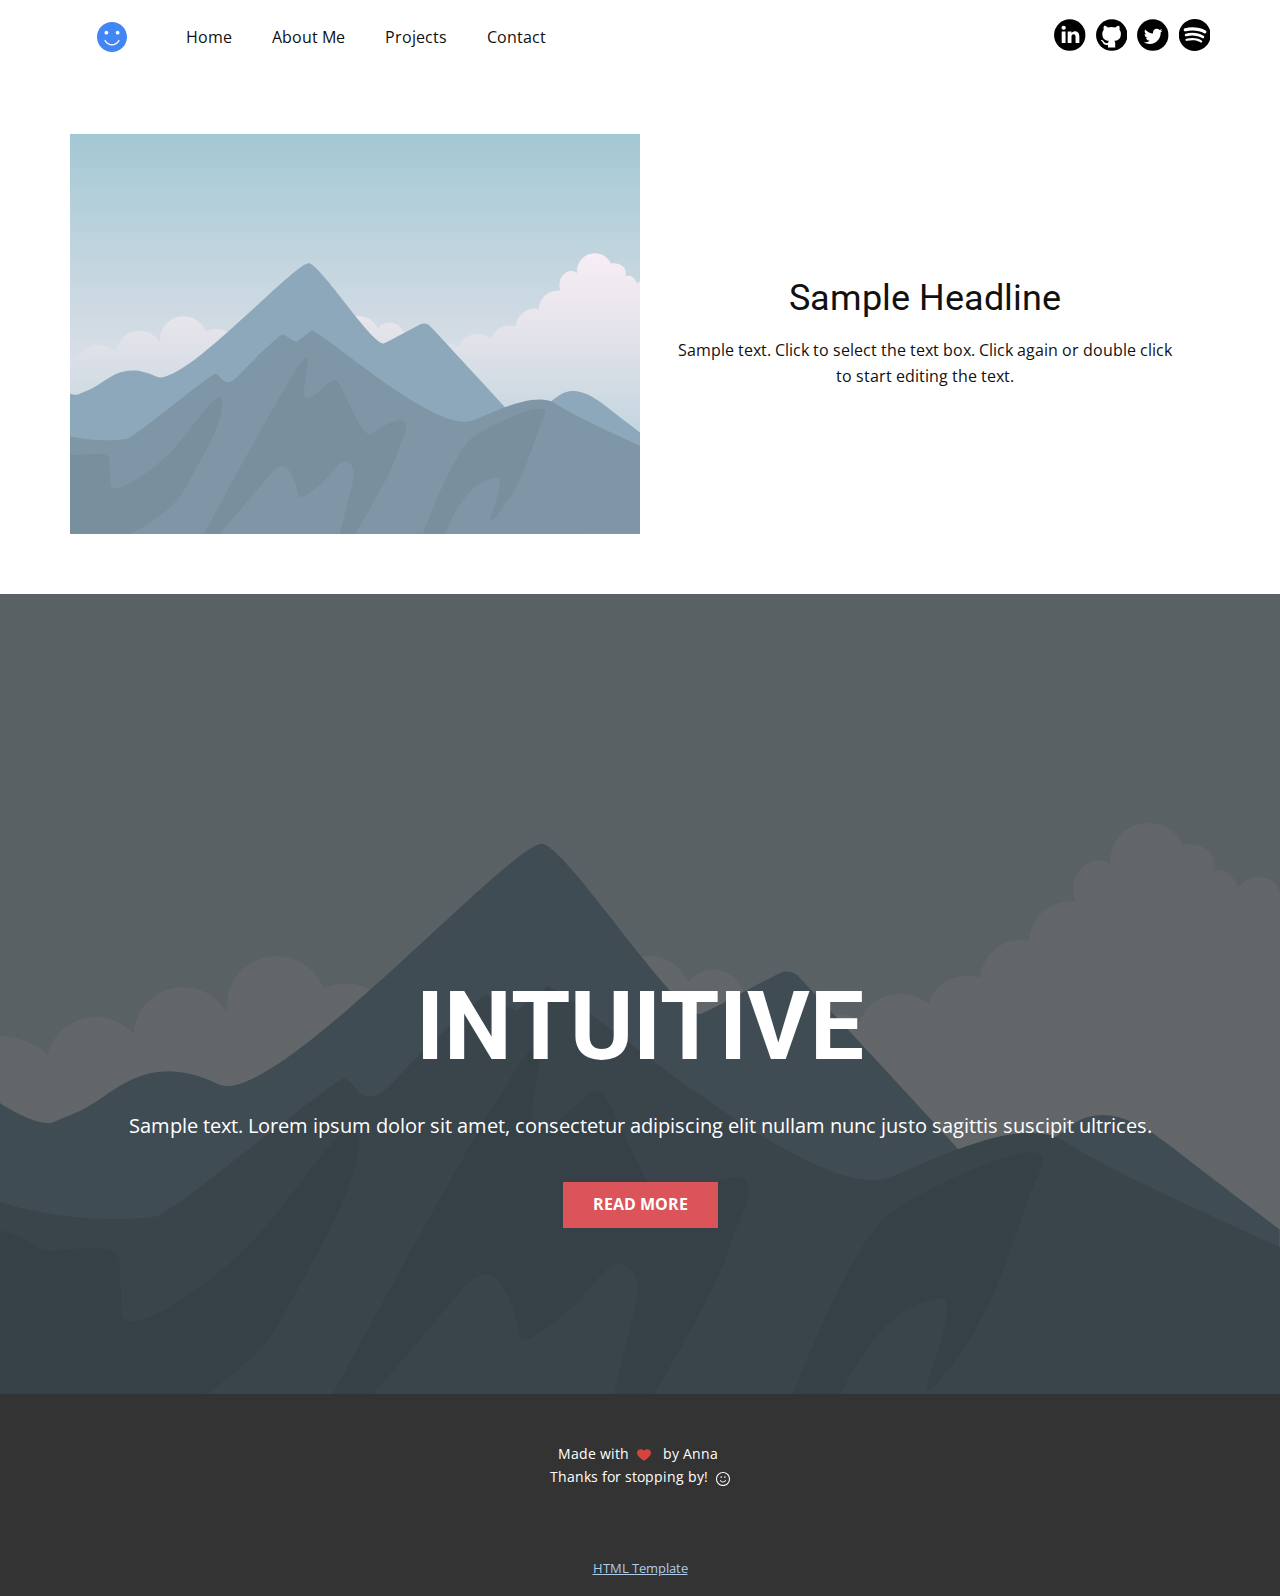
<file: Page-1.html>
<!DOCTYPE html>
<html style="font-size: 16px;">
  <head>
    <meta name="viewport" content="width=device-width, initial-scale=1.0">
    <meta charset="utf-8">
    <meta name="keywords" content="INTUITIVE">
    <meta name="description" content="">
    <meta name="page_type" content="np-template-header-footer-from-plugin">
    <title>Page 1</title>
    <link rel="stylesheet" href="nicepage.css" media="screen">
<link rel="stylesheet" href="Page-1.css" media="screen">
    <script class="u-script" type="text/javascript" src="jquery.js" defer=""></script>
    <script class="u-script" type="text/javascript" src="nicepage.js" defer=""></script>
    <meta name="generator" content="Nicepage 3.15.3, nicepage.com">
    <link id="u-theme-google-font" rel="stylesheet" href="https://fonts.googleapis.com/css?family=Roboto:100,100i,300,300i,400,400i,500,500i,700,700i,900,900i|Open+Sans:300,300i,400,400i,600,600i,700,700i,800,800i">
    
    
    
    <script type="application/ld+json">{
		"@context": "http://schema.org",
		"@type": "Organization",
		"name": "",
		"url": "index.html",
		"sameAs": [
				"https://www.linkedin.com/in/anna-anderson-a6648b173",
				"https://github.com/AnnaAndy0",
				"https://twitter.com/Anna_Andy_",
				"https://open.spotify.com/user/obohouhadd54lkcz5szh0oqex"
		]
}</script>
    <meta property="og:title" content="Page 1">
    <meta property="og:type" content="website">
    <meta name="theme-color" content="#478ac9">
    <link rel="canonical" href="index.html">
    <meta property="og:url" content="index.html">
    <meta name="twitter:site" content="@">
    <meta name="twitter:card" content="summary_large_image">
    <meta name="twitter:title" content="Page 1">
    <meta name="twitter:description" content="">
  </head>
  <body class="u-body"><header class="u-align-center-sm u-align-center-xs u-clearfix u-header u-header" id="sec-73fb"><div class="u-clearfix u-sheet u-sheet-1">
        <div class="u-social-icons u-spacing-10 u-social-icons-1">
          <a class="u-social-url" target="_blank" title="LinkedIn" href="https://www.linkedin.com/in/anna-anderson-a6648b173"><span class="u-icon u-icon-circle u-social-icon u-social-linkedin u-text-black u-icon-1"><svg class="u-svg-link" preserveAspectRatio="xMidYMin slice" viewBox="0 0 112 112" style=""><use xmlns:xlink="http://www.w3.org/1999/xlink" xlink:href="#svg-50aa"></use></svg><svg class="u-svg-content" viewBox="0 0 112 112" x="0" y="0" id="svg-50aa"><circle fill="currentColor" cx="56.1" cy="56.1" r="55"></circle><path fill="#FFFFFF" d="M41.3,83.7H27.9V43.4h13.4V83.7z M34.6,37.9L34.6,37.9c-4.6,0-7.5-3.1-7.5-7c0-4,3-7,7.6-7s7.4,3,7.5,7
            C42.2,34.8,39.2,37.9,34.6,37.9z M89.6,83.7H76.2V62.2c0-5.4-1.9-9.1-6.8-9.1c-3.7,0-5.9,2.5-6.9,4.9c-0.4,0.9-0.4,2.1-0.4,3.3v22.5
            H48.7c0,0,0.2-36.5,0-40.3h13.4v5.7c1.8-2.7,5-6.7,12.1-6.7c8.8,0,15.4,5.8,15.4,18.1V83.7z"></path></svg></span>
          </a>
          <a class="u-social-url" target="_blank" title="Github" href="https://github.com/AnnaAndy0"><span class="u-icon u-icon-circle u-social-github u-social-icon u-text-black u-icon-2"><svg class="u-svg-link" preserveAspectRatio="xMidYMin slice" viewBox="0 0 112 112" style=""><use xmlns:xlink="http://www.w3.org/1999/xlink" xlink:href="#svg-a425"></use></svg><svg class="u-svg-content" viewBox="0 0 112 112" x="0" y="0" id="svg-a425"><circle fill="currentColor" cx="56.1" cy="56.1" r="55"></circle><path fill="#FFFFFF" d="M88,51.3c0-5.5-1.9-10.2-5.3-13.7c0.6-1.3,2.3-6.5-0.5-13.5c0,0-4.2-1.4-14,5.3c-4.1-1.1-8.4-1.7-12.7-1.8
	c-4.3,0-8.7,0.6-12.7,1.8c-9.7-6.6-14-5.3-14-5.3c-2.8,7-1,12.2-0.5,13.5C25,41.2,23,45.7,23,51.3c0,19.6,11.9,23.9,23.3,25.2
	c-1.5,1.3-2.8,3.5-3.2,6.8c-3,1.3-10.2,3.6-14.9-4.3c0,0-2.7-4.9-7.8-5.3c0,0-5-0.1-0.4,3.1c0,0,3.3,1.6,5.6,7.5c0,0,3,9.1,17.2,6
	c0,4.3,0.1,8.3,0.1,9.5h25.2c0-1.7,0.1-7.2,0.1-14c0-4.7-1.7-7.9-3.4-9.4C76,75.2,88,70.9,88,51.3z"></path></svg></span>
          </a>
          <a class="u-social-url" target="_blank" title="Twitter" href="https://twitter.com/Anna_Andy_"><span class="u-icon u-icon-circle u-social-icon u-social-twitter u-text-black u-icon-3"><svg class="u-svg-link" preserveAspectRatio="xMidYMin slice" viewBox="0 0 112 112" style=""><use xmlns:xlink="http://www.w3.org/1999/xlink" xlink:href="#svg-7ea7"></use></svg><svg class="u-svg-content" viewBox="0 0 112 112" x="0" y="0" id="svg-7ea7"><circle fill="currentColor" class="st0" cx="56.1" cy="56.1" r="55"></circle><path fill="#FFFFFF" d="M83.8,47.3c0,0.6,0,1.2,0,1.7c0,17.7-13.5,38.2-38.2,38.2C38,87.2,31,85,25,81.2c1,0.1,2.1,0.2,3.2,0.2
            c6.3,0,12.1-2.1,16.7-5.7c-5.9-0.1-10.8-4-12.5-9.3c0.8,0.2,1.7,0.2,2.5,0.2c1.2,0,2.4-0.2,3.5-0.5c-6.1-1.2-10.8-6.7-10.8-13.1
            c0-0.1,0-0.1,0-0.2c1.8,1,3.9,1.6,6.1,1.7c-3.6-2.4-6-6.5-6-11.2c0-2.5,0.7-4.8,1.8-6.7c6.6,8.1,16.5,13.5,27.6,14
            c-0.2-1-0.3-2-0.3-3.1c0-7.4,6-13.4,13.4-13.4c3.9,0,7.3,1.6,9.8,4.2c3.1-0.6,5.9-1.7,8.5-3.3c-1,3.1-3.1,5.8-5.9,7.4
            c2.7-0.3,5.3-1,7.7-2.1C88.7,43,86.4,45.4,83.8,47.3z"></path></svg></span>
          </a>
          <a class="u-social-url" target="_blank" title="Spotify" href="https://open.spotify.com/user/obohouhadd54lkcz5szh0oqex"><span class="u-icon u-icon-circle u-social-icon u-social-spotify u-text-black u-icon-4"><svg class="u-svg-link" preserveAspectRatio="xMidYMin slice" viewBox="0 0 24 24" style=""><use xmlns:xlink="http://www.w3.org/1999/xlink" xlink:href="#svg-1ce2"></use></svg><svg class="u-svg-content" viewBox="0 0 24 24" id="svg-1ce2"><path d="m12 24c6.624 0 12-5.376 12-12s-5.376-12-12-12-12 5.376-12 12 5.376 12 12 12zm4.872-6.344v.001c-.807 0-3.356-2.828-10.52-1.36-.189.049-.436.126-.576.126-.915 0-1.09-1.369-.106-1.578 3.963-.875 8.013-.798 11.467 1.268.824.526.474 1.543-.265 1.543zm1.303-3.173c-.113-.03-.08.069-.597-.203-3.025-1.79-7.533-2.512-11.545-1.423-.232.063-.358.126-.576.126-1.071 0-1.355-1.611-.188-1.94 4.716-1.325 9.775-.552 13.297 1.543.392.232.547.533.547.953-.005.522-.411.944-.938.944zm-13.627-7.485c4.523-1.324 11.368-.906 15.624 1.578 1.091.629.662 2.22-.498 2.22l-.001-.001c-.252 0-.407-.063-.625-.189-3.443-2.056-9.604-2.549-13.59-1.436-.175.048-.393.125-.625.125-.639 0-1.127-.499-1.127-1.142 0-.657.407-1.029.842-1.155z"></path></svg></span>
          </a>
        </div>
        <nav class="u-align-left u-menu u-menu-dropdown u-offcanvas u-menu-1">
          <div class="menu-collapse" style="font-size: 1rem;">
            <a class="u-button-style u-nav-link" href="#">
              <svg class="u-svg-link" preserveAspectRatio="xMidYMin slice" viewBox="0 0 302 302" style=""><use xmlns:xlink="http://www.w3.org/1999/xlink" xlink:href="#svg-8a8f"></use></svg>
              <svg xmlns="http://www.w3.org/2000/svg" xmlns:xlink="http://www.w3.org/1999/xlink" version="1.1" id="svg-8a8f" x="0px" y="0px" viewBox="0 0 302 302" style="enable-background:new 0 0 302 302;" xml:space="preserve" class="u-svg-content"><g><rect y="36" width="302" height="30"></rect><rect y="236" width="302" height="30"></rect><rect y="136" width="302" height="30"></rect>
</g><g></g><g></g><g></g><g></g><g></g><g></g><g></g><g></g><g></g><g></g><g></g><g></g><g></g><g></g><g></g></svg>
            </a>
          </div>
          <div class="u-custom-menu u-nav-container">
            <ul class="u-nav u-unstyled u-nav-1"><li class="u-nav-item"><a class="u-button-style u-nav-link u-text-active-palette-1-base u-text-hover-palette-2-base" href="Home.html#carousel_c04e" data-page-id="51518900" style="padding: 10px 20px;">Home</a>
</li><li class="u-nav-item"><a class="u-button-style u-nav-link u-text-active-palette-1-base u-text-hover-palette-2-base" href="Home.html#carousel_fd09" data-page-id="51518900" style="padding: 10px 20px;">About Me</a>
</li><li class="u-nav-item"><a class="u-button-style u-nav-link u-text-active-palette-1-base u-text-hover-palette-2-base" href="Home.html#sec-bd10" data-page-id="51518900" style="padding: 10px 20px;">Projects</a>
</li><li class="u-nav-item"><a class="u-button-style u-nav-link u-text-active-palette-1-base u-text-hover-palette-2-base" href="Home.html#sec-a4eb" data-page-id="51518900" style="padding: 10px 20px;">Contact</a>
</li></ul>
          </div>
          <div class="u-custom-menu u-nav-container-collapse">
            <div class="u-align-center u-black u-container-style u-inner-container-layout u-opacity u-opacity-95 u-sidenav">
              <div class="u-sidenav-overflow">
                <div class="u-menu-close"></div>
                <ul class="u-align-center u-nav u-popupmenu-items u-unstyled u-nav-2"><li class="u-nav-item"><a class="u-button-style u-nav-link" href="Home.html#carousel_c04e" data-page-id="51518900" style="padding: 10px 20px;">Home</a>
</li><li class="u-nav-item"><a class="u-button-style u-nav-link" href="Home.html#carousel_fd09" data-page-id="51518900" style="padding: 10px 20px;">About Me</a>
</li><li class="u-nav-item"><a class="u-button-style u-nav-link" href="Home.html#sec-bd10" data-page-id="51518900" style="padding: 10px 20px;">Projects</a>
</li><li class="u-nav-item"><a class="u-button-style u-nav-link" href="Home.html#sec-a4eb" data-page-id="51518900" style="padding: 10px 20px;">Contact</a>
</li></ul>
              </div>
            </div>
            <div class="u-black u-menu-overlay u-opacity u-opacity-70"></div>
          </div>
        </nav>
        <div class="u-shape u-shape-svg u-text-custom-color-3 u-shape-1">
          <svg class="u-svg-link" preserveAspectRatio="none" viewBox="0 0 160 160" style=""><use xmlns:xlink="http://www.w3.org/1999/xlink" xlink:href="#svg-53cf"></use></svg>
          <svg class="u-svg-content" viewBox="0 0 160 160" x="0px" y="0px" id="svg-53cf"><path d="M80,0C35.9,0,0,35.9,0,80s35.9,80,80,80s80-35.9,80-80S124.1,0,80,0z M50,46.7c5.5,0,10,4.5,10,10s-4.5,10-10,10
	s-10-4.5-10-10S44.5,46.7,50,46.7z M119.5,100.8C110.8,116,96.1,125,80,125s-30.7-9.1-39.5-24.2c-1-1.7-0.5-4.1,1-5.2
	s3.6-0.6,4.6,1.1c7.4,13.1,20.1,20.8,33.9,20.8s26.4-7.8,33.9-20.8c1-1.7,3.1-2.3,4.6-1.1C120,96.7,120.5,99.1,119.5,100.8z
	 M110,66.7c-5.5,0-10-4.5-10-10s4.5-10,10-10s10,4.5,10,10S115.5,66.7,110,66.7z"></path></svg>
        </div>
      </div></header>
    <section class="u-clearfix u-section-1" id="sec-95d0">
      <div class="u-clearfix u-sheet u-sheet-1">
        <div class="u-clearfix u-expanded-width u-layout-wrap u-layout-wrap-1">
          <div class="u-layout">
            <div class="u-layout-row">
              <div class="u-container-style u-image u-layout-cell u-size-30 u-image-1" data-image-width="400" data-image-height="265">
                <div class="u-container-layout u-valign-top u-container-layout-1"></div>
              </div>
              <div class="u-align-center u-container-style u-layout-cell u-size-30 u-layout-cell-2">
                <div class="u-container-layout u-valign-middle u-container-layout-2">
                  <h2 class="u-text u-text-default u-text-1">Sample Headline</h2>
                  <p class="u-text u-text-default u-text-2">Sample text. Click to select the text box. Click again or double click to start editing the text.</p>
                </div>
              </div>
            </div>
          </div>
        </div>
      </div>
    </section>
    <section class="u-align-center u-clearfix u-image u-shading u-section-2" src="" data-image-width="256" data-image-height="256" id="sec-59d3">
      <div class="u-clearfix u-sheet u-valign-middle u-sheet-1">
        <h1 class="u-text u-title u-text-1">INTUITIVE</h1>
        <p class="u-large-text u-text u-text-variant u-text-2">Sample text. Lorem ipsum dolor sit amet, consectetur adipiscing elit nullam nunc justo sagittis suscipit ultrices.</p>
        <a href="#" class="u-btn u-button-style u-palette-2-base u-btn-1">Read More</a>
      </div>
    </section>
    
    
    <footer class="u-align-center u-clearfix u-footer u-grey-80 u-footer" id="sec-4094"><div class="u-clearfix u-sheet u-valign-middle u-sheet-1">
        <p class="u-small-text u-text u-text-variant u-text-1">Made with&nbsp;&nbsp;<span class="u-icon u-icon-1"><svg class="u-svg-content" viewBox="0 0 391.837 391.837" x="0px" y="0px" style="width: 1em; height: 1em;"><g><path style="fill:currentColor;" d="M285.257,35.528c58.743,0.286,106.294,47.836,106.58,106.58   c0,107.624-195.918,214.204-195.918,214.204S0,248.165,0,142.108c0-58.862,47.717-106.58,106.58-106.58l0,0   c36.032-0.281,69.718,17.842,89.339,48.065C215.674,53.517,249.273,35.441,285.257,35.528z"></path>
</g></svg><img></span> &nbsp; by Anna&nbsp;<br>Thanks for stopping by!&nbsp;&nbsp;<span class="u-icon u-icon-2"><svg class="u-svg-content" viewBox="0 0 106.059 106.059" x="0px" y="0px" style="width: 1em; height: 1em;"><g><path d="M90.546,15.518C69.858-5.172,36.199-5.172,15.515,15.513C-5.173,36.198-5.171,69.858,15.517,90.547   c20.682,20.684,54.341,20.684,75.027-0.004C111.23,69.858,111.229,36.2,90.546,15.518z M84.757,84.758   c-17.494,17.494-45.96,17.496-63.455,0.002c-17.498-17.497-17.496-45.966,0-63.46C38.796,3.807,67.261,3.805,84.759,21.302   C102.253,38.796,102.251,67.265,84.757,84.758z M33.24,38.671c0-3.424,2.777-6.201,6.201-6.201c3.423,0,6.2,2.776,6.2,6.201   c0,3.426-2.777,6.202-6.2,6.202C36.017,44.873,33.24,42.097,33.24,38.671z M61.357,38.671c0-3.424,2.779-6.201,6.203-6.201   c3.423,0,6.2,2.776,6.2,6.201c0,3.426-2.776,6.202-6.2,6.202S61.357,42.097,61.357,38.671z M76.017,64.068   c-3.843,8.887-12.843,14.629-22.927,14.629c-10.301,0-19.354-5.771-23.064-14.703c-0.636-1.529,0.089-3.285,1.62-3.921   c0.376-0.155,0.766-0.229,1.15-0.229c1.176,0,2.292,0.695,2.771,1.85c2.777,6.686,9.655,11.004,17.523,11.004   c7.69,0,14.528-4.321,17.42-11.011c0.658-1.521,2.424-2.222,3.944-1.563S76.675,62.548,76.017,64.068z"></path>
</g></svg><img></span>
        </p>
      </div></footer>
    <section class="u-backlink u-clearfix u-grey-80">
      <a class="u-link" href="https://nicepage.com/html-templates" target="_blank">
        <span>HTML Template</span>
      </a>
    </section>
  </body>
</html>
</file>
